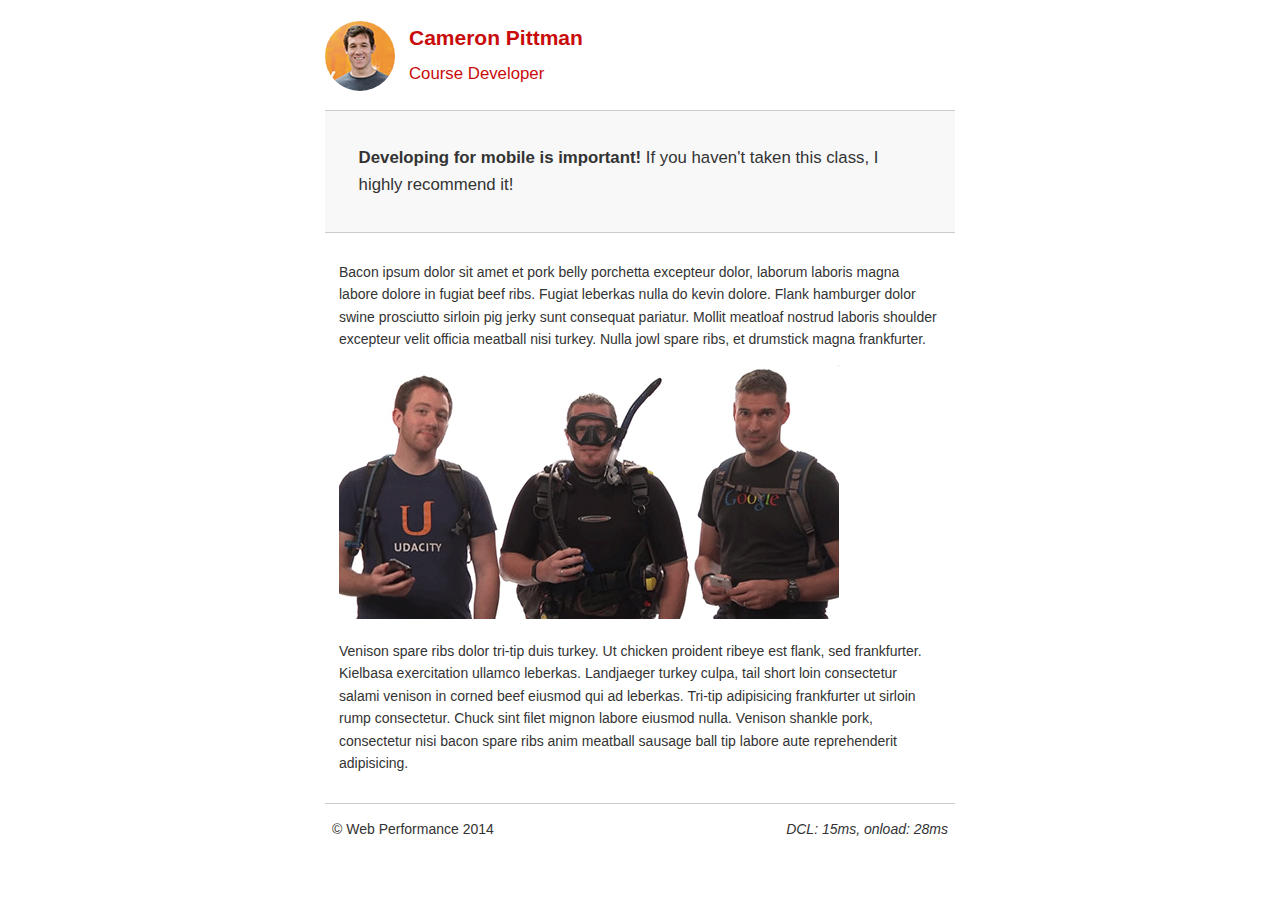
<file: project-mobile.html>
<!DOCTYPE html>
<html lang="en">
  <head>
    <meta charset="utf-8">
    <meta name="viewport" content="width=device-width, initial-scale=1">
    <meta name="description" content=" FILL ME IN ">
    <meta name="author" content=" FILL ME IN ">
    <title>Cameron Pitman: Portfolio</title>

    <!-- Hmm, what is the impact of web fonts on speed? Measure it... -->
    <!-- <link href="//fonts.googleapis.com/css?family=Open+Sans:400,700" rel="stylesheet"> -->

    <link href="css/style.css" rel="stylesheet">
    <link href="css/print.css" rel="stylesheet">

    <script>
      (function(w,g){w['GoogleAnalyticsObject']=g;
      w[g]=w[g]||function(){(w[g].q=w[g].q||[]).push(arguments)};w[g].l=1*new Date();})(window,'ga');

      // TODO: replace with your Google Analytics profile ID.
      ga('create', 'UA-XXXX-Y');
      ga('send', 'pageview');
    </script>
    <script src="http://www.google-analytics.com/analytics.js"></script>
    <script async src="js/perfmatters.js"></script>
  </head>

  <body>
    <header>
      <a href="/"><img src="img/profilepic.jpg"></a>
      <p>Cameron Pittman<br><span>Course Developer</span></p>
    </header>

    <div class="container">
      <div class="hero">
        <strong>Developing for mobile is important!</strong> If you haven't taken this class, I highly recommend it!
      </div>

      <div class="content">
        
        <p>Bacon ipsum dolor sit amet et pork belly porchetta excepteur dolor, laborum laboris magna labore dolore in fugiat beef ribs. Fugiat leberkas nulla do kevin dolore. Flank hamburger dolor swine prosciutto sirloin pig jerky sunt consequat pariatur. Mollit meatloaf nostrud laboris shoulder excepteur velit officia meatball nisi turkey. Nulla jowl spare ribs, et drumstick magna frankfurter.</p>

        <img src="img/mobilewebdev.png">

        <p>Venison spare ribs dolor tri-tip duis turkey. Ut chicken proident ribeye est flank, sed frankfurter. Kielbasa exercitation ullamco leberkas. Landjaeger turkey culpa, tail short loin consectetur salami venison in corned beef eiusmod qui ad leberkas. Tri-tip adipisicing frankfurter ut sirloin rump consectetur. Chuck sint filet mignon labore eiusmod nulla. Venison shankle pork, consectetur nisi bacon spare ribs anim meatball sausage ball tip labore aute reprehenderit adipisicing.</p>

    </div>

    <footer>
      <p>&copy; Web Performance 2014 <span id="crp-stats"></span></p>
    </footer>
  </body>
</html>
</file>
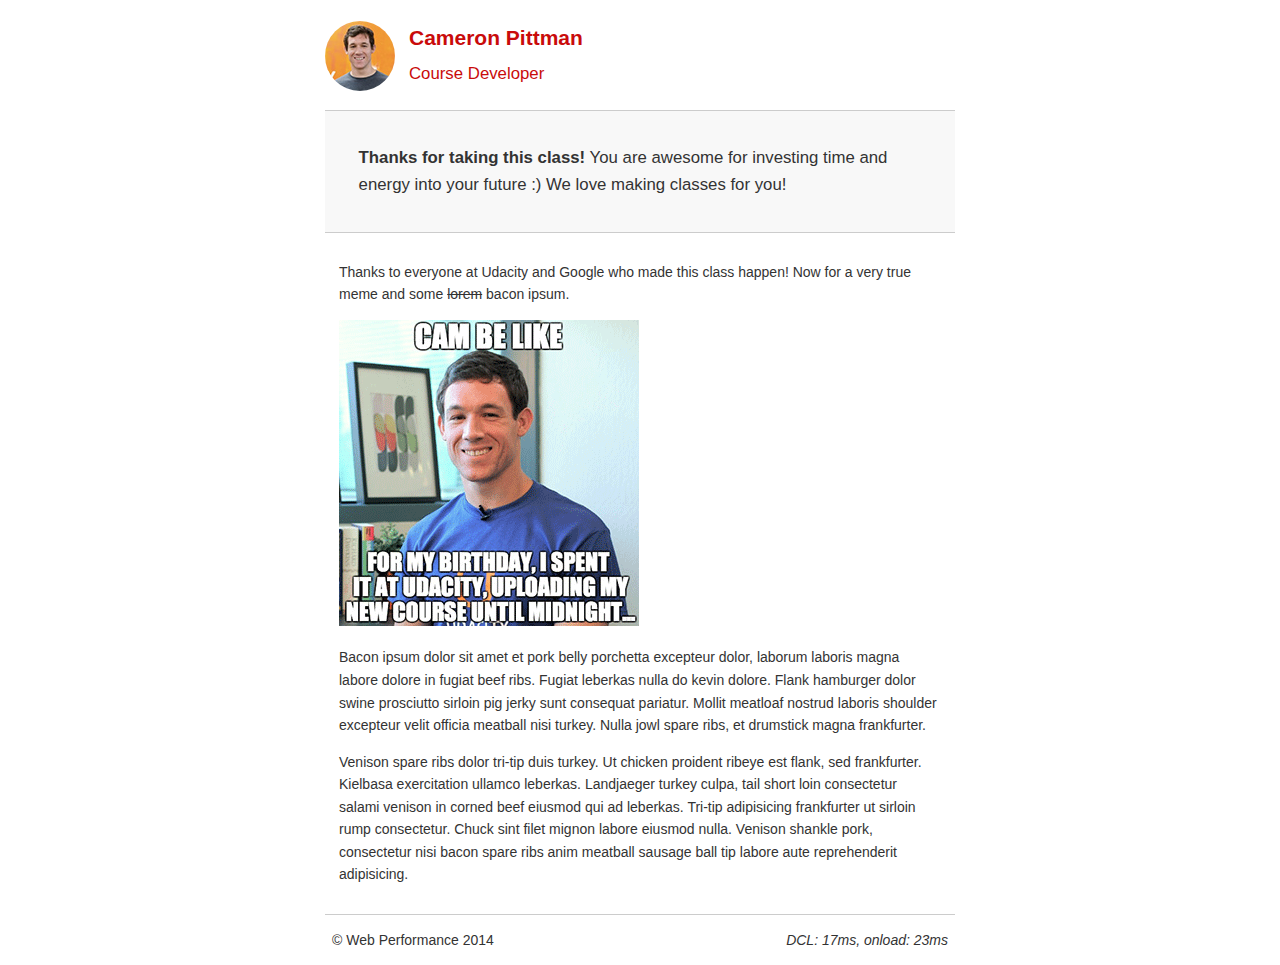
<file: project-webperf.html>
<!DOCTYPE html>
<html lang="en">
  <head>
    <meta charset="utf-8">
    <meta name="viewport" content="width=device-width, initial-scale=1">
    <meta name="description" content=" FILL ME IN ">
    <meta name="author" content=" FILL ME IN ">
    <title>Cameron Pitman: Portfolio</title>

    <!-- Hmm, what is the impact of web fonts on speed? Measure it... -->
    <!-- <link href="//fonts.googleapis.com/css?family=Open+Sans:400,700" rel="stylesheet"> -->

    <link href="css/style.css" rel="stylesheet">
    <link href="css/print.css" rel="stylesheet">

    <script>
      (function(w,g){w['GoogleAnalyticsObject']=g;
      w[g]=w[g]||function(){(w[g].q=w[g].q||[]).push(arguments)};w[g].l=1*new Date();})(window,'ga');

      // TODO: replace with your Google Analytics profile ID.
      ga('create', 'UA-XXXX-Y');
      ga('send', 'pageview');
    </script>
    <script src="http://www.google-analytics.com/analytics.js"></script>
    <script async src="js/perfmatters.js"></script>
  </head>

  <body>
    <header>
      <a href="/"><img src="img/profilepic.jpg"></a>
      <p>Cameron Pittman<br><span>Course Developer</span></p>
    </header>

    <div class="container">
      <div class="hero">
        <strong>Thanks for taking this class!</strong> You are awesome for investing time and energy into your future :) We love making classes for you!
      </div>

      <div class="content">
        
        <p>Thanks to everyone at Udacity and Google who made this class happen! Now for a very true meme and some <strike>lorem</strike> bacon ipsum.</p>

        <img src="img/cam_be_like.png">

        <p>Bacon ipsum dolor sit amet et pork belly porchetta excepteur dolor, laborum laboris magna labore dolore in fugiat beef ribs. Fugiat leberkas nulla do kevin dolore. Flank hamburger dolor swine prosciutto sirloin pig jerky sunt consequat pariatur. Mollit meatloaf nostrud laboris shoulder excepteur velit officia meatball nisi turkey. Nulla jowl spare ribs, et drumstick magna frankfurter.</p>

        <p>Venison spare ribs dolor tri-tip duis turkey. Ut chicken proident ribeye est flank, sed frankfurter. Kielbasa exercitation ullamco leberkas. Landjaeger turkey culpa, tail short loin consectetur salami venison in corned beef eiusmod qui ad leberkas. Tri-tip adipisicing frankfurter ut sirloin rump consectetur. Chuck sint filet mignon labore eiusmod nulla. Venison shankle pork, consectetur nisi bacon spare ribs anim meatball sausage ball tip labore aute reprehenderit adipisicing.</p>

    </div>

    <footer>
      <p>&copy; Web Performance 2014 <span id="crp-stats"></span></p>
    </footer>
  </body>
</html>
</file>
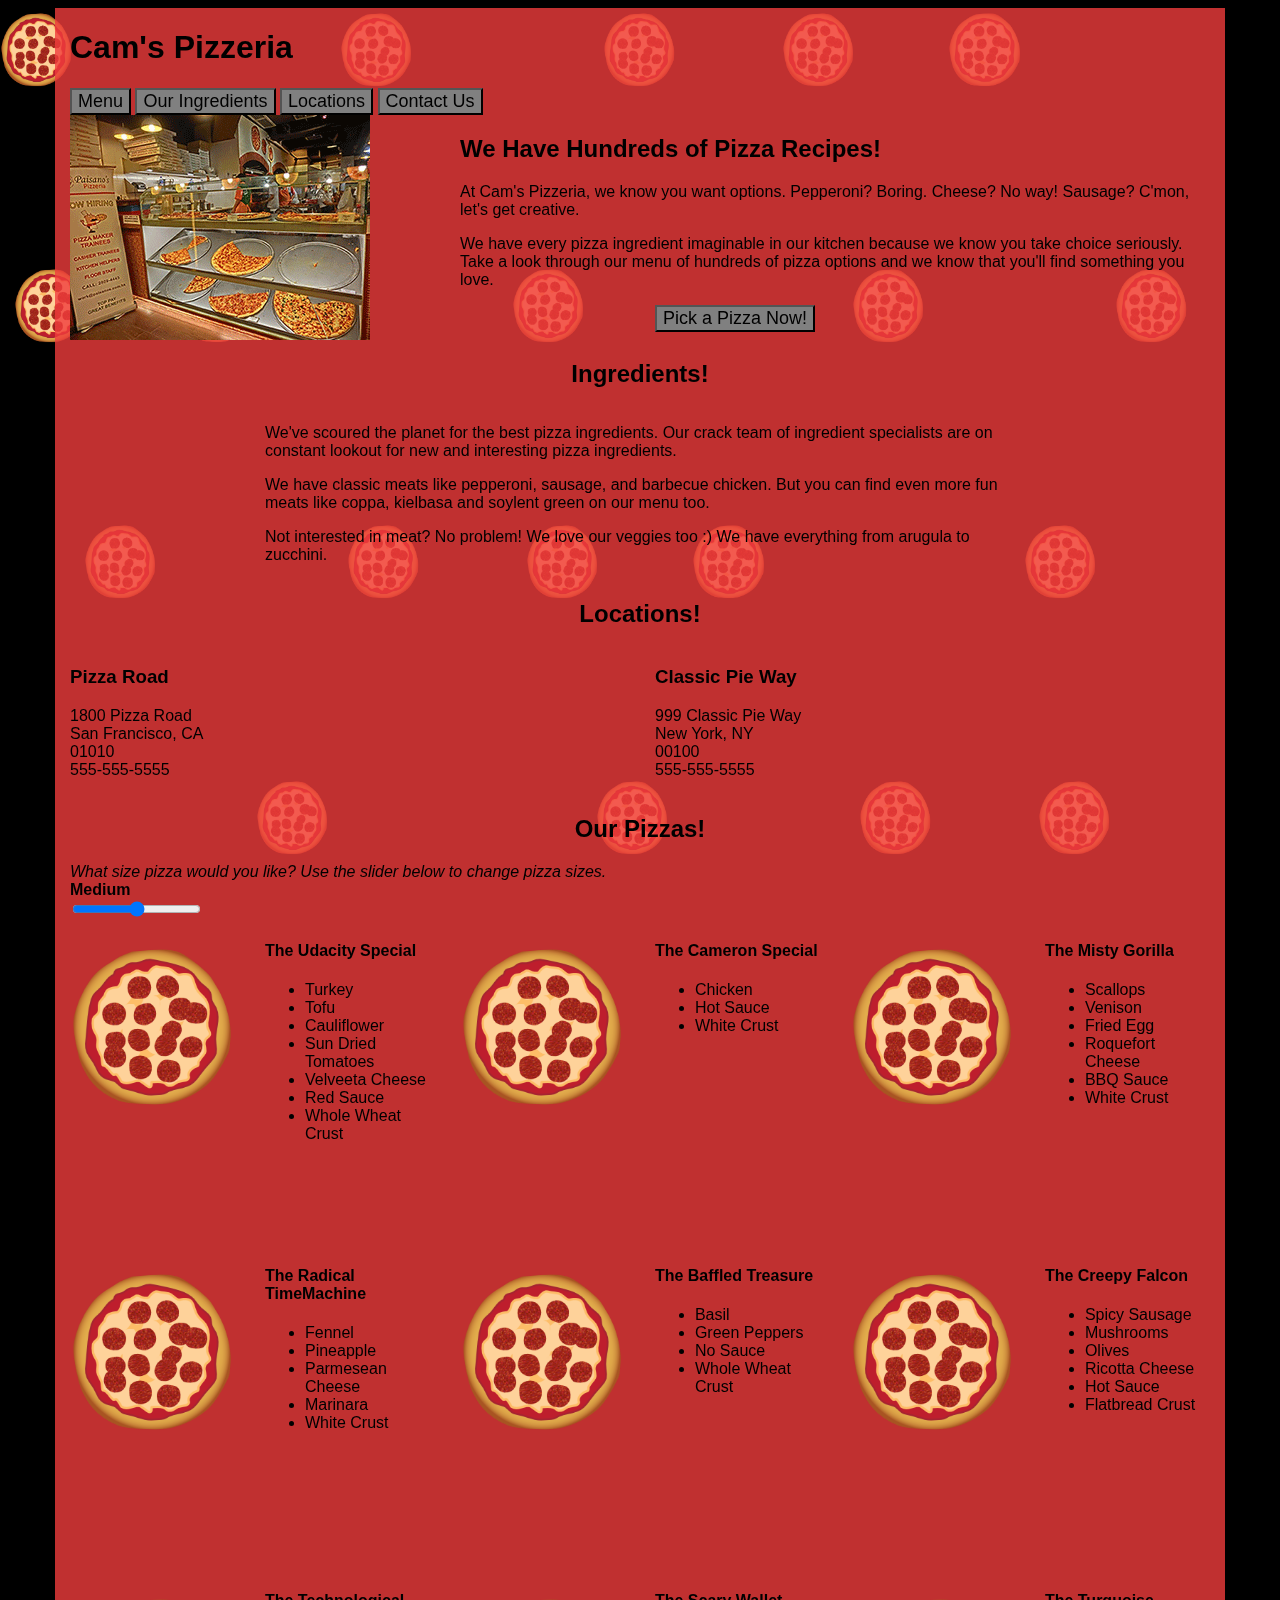
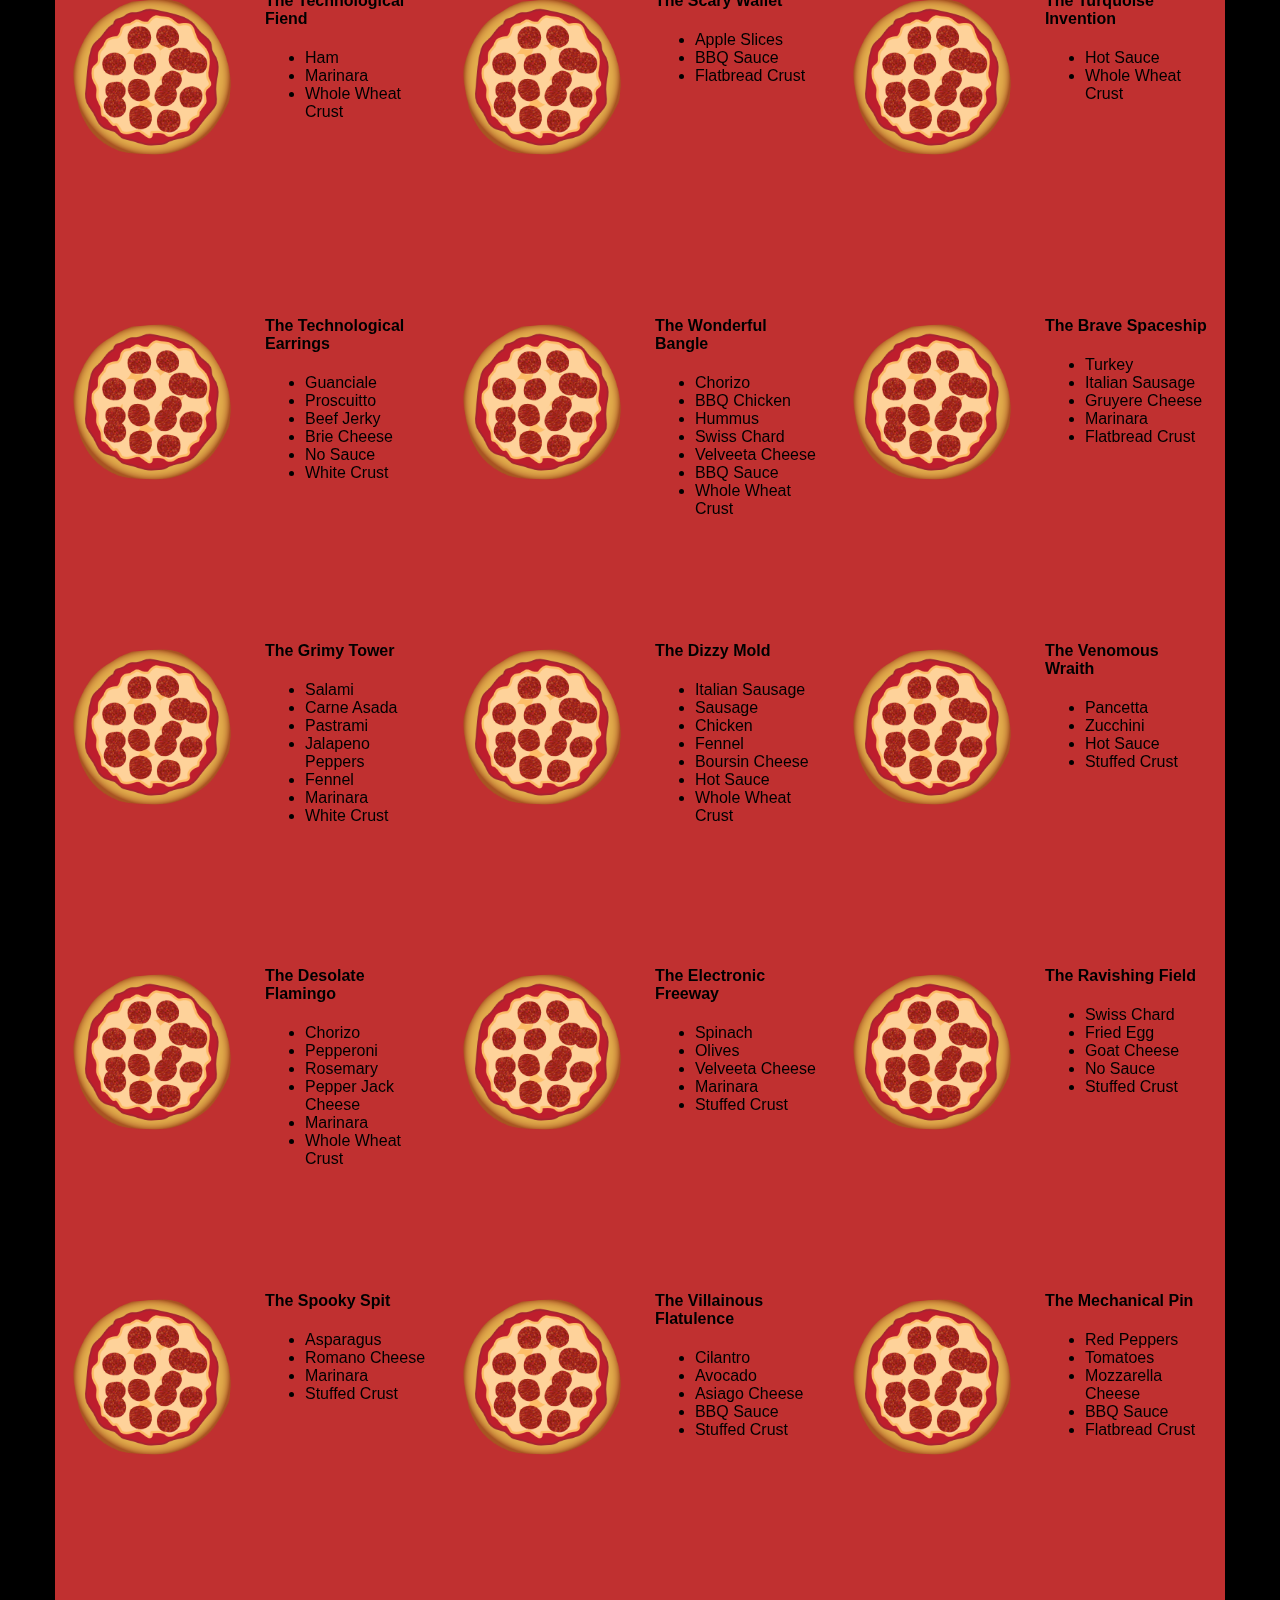
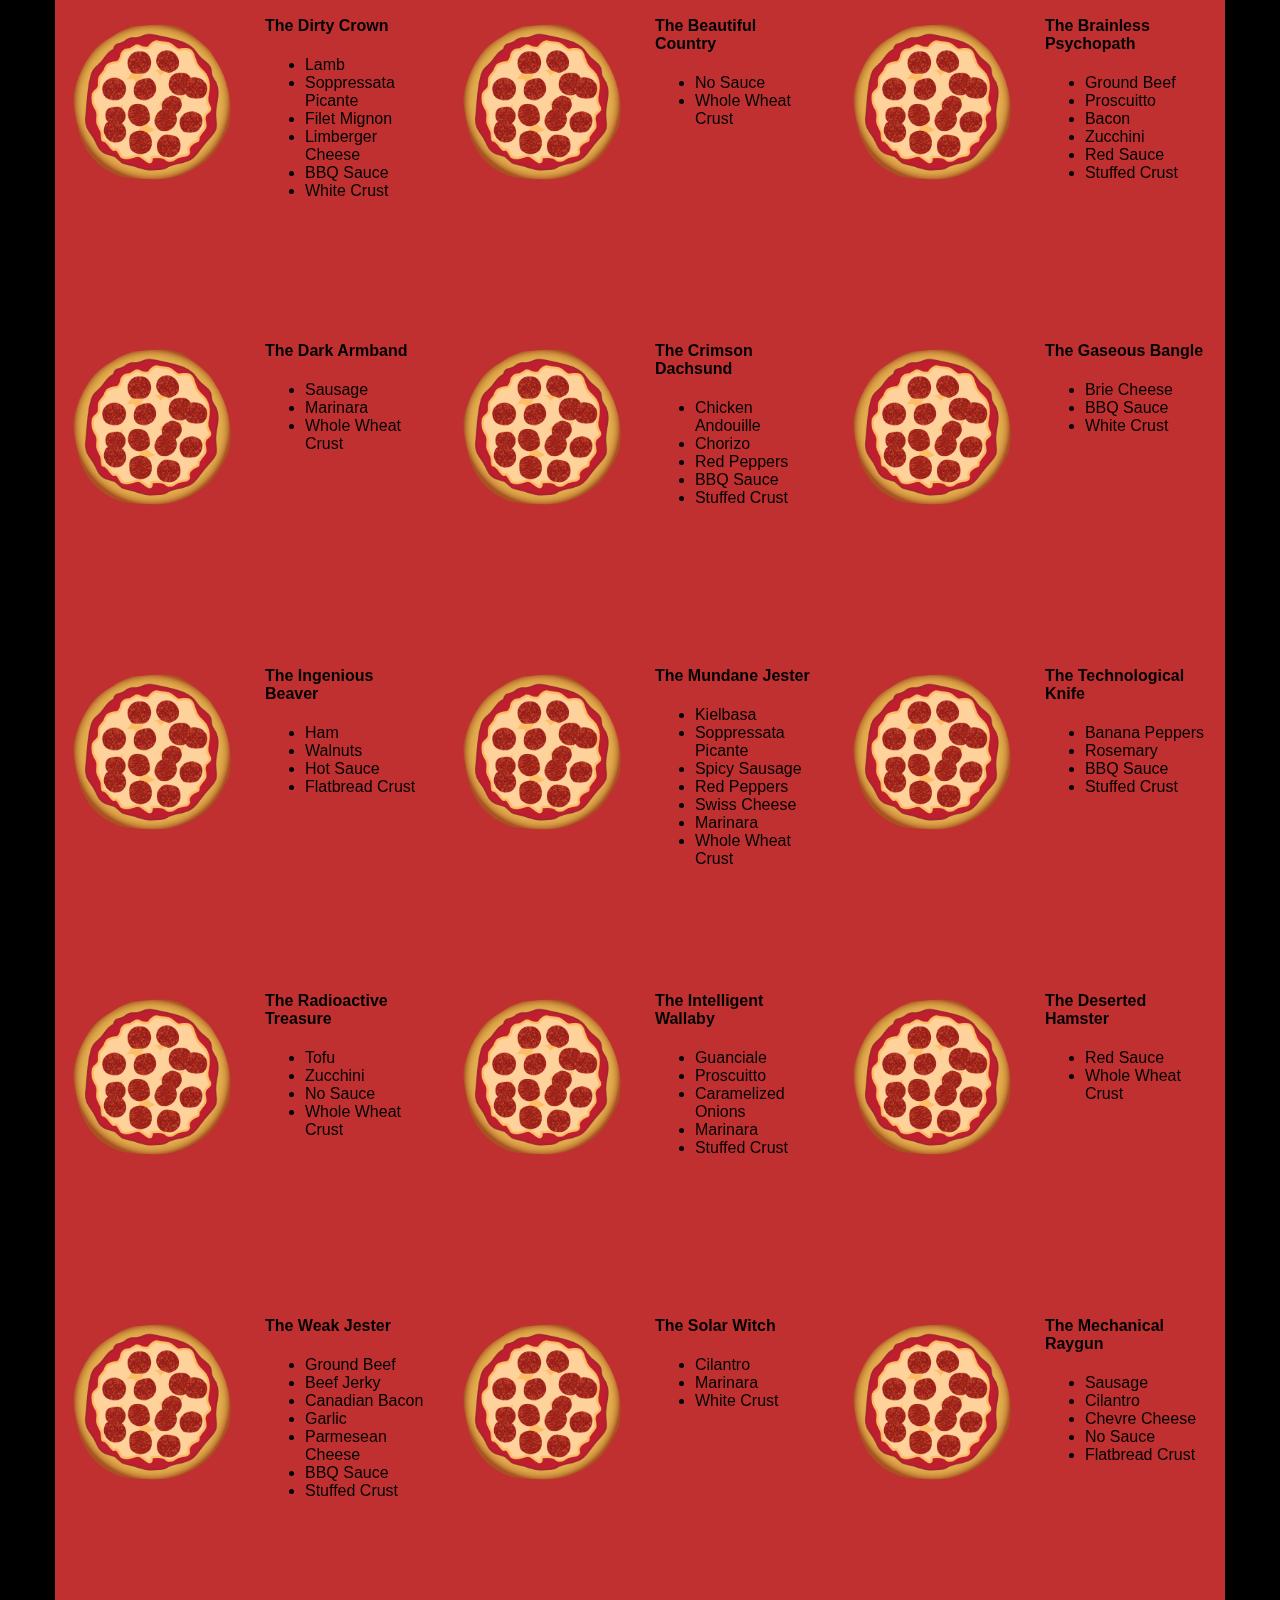
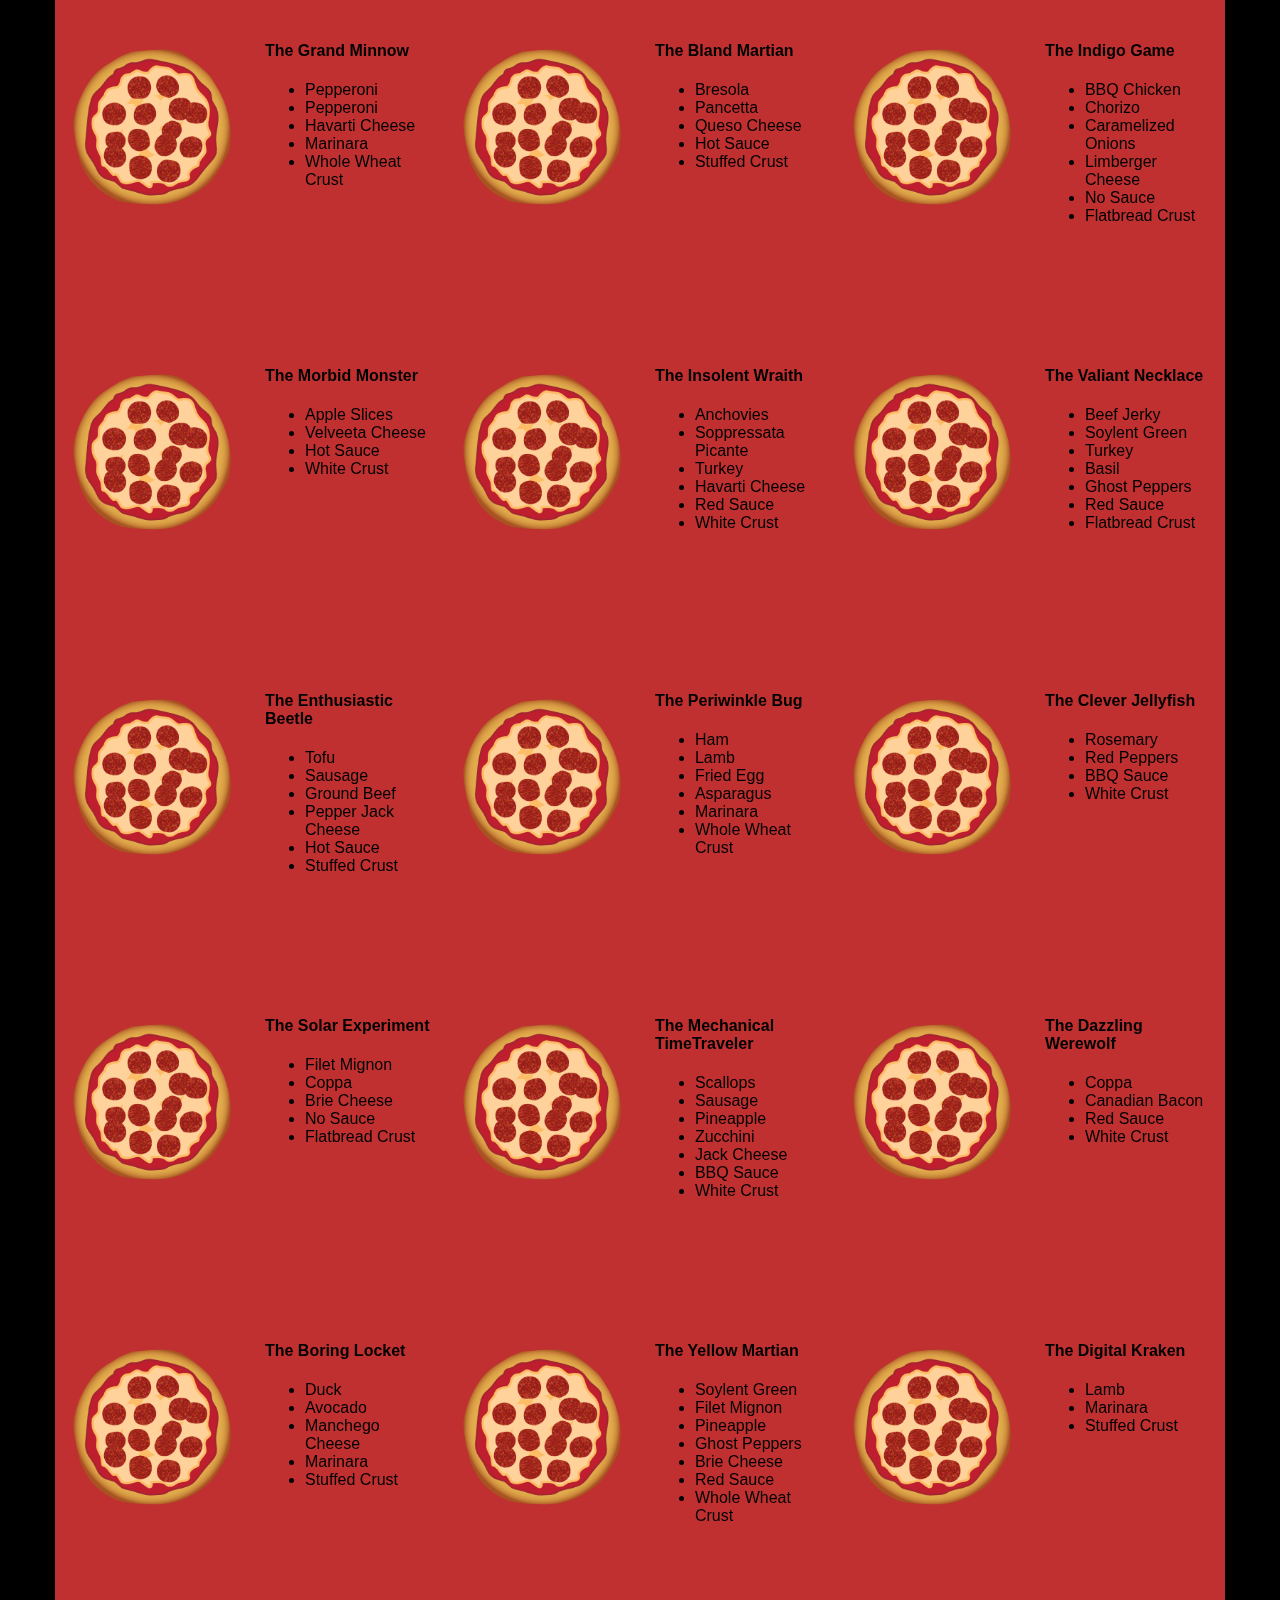
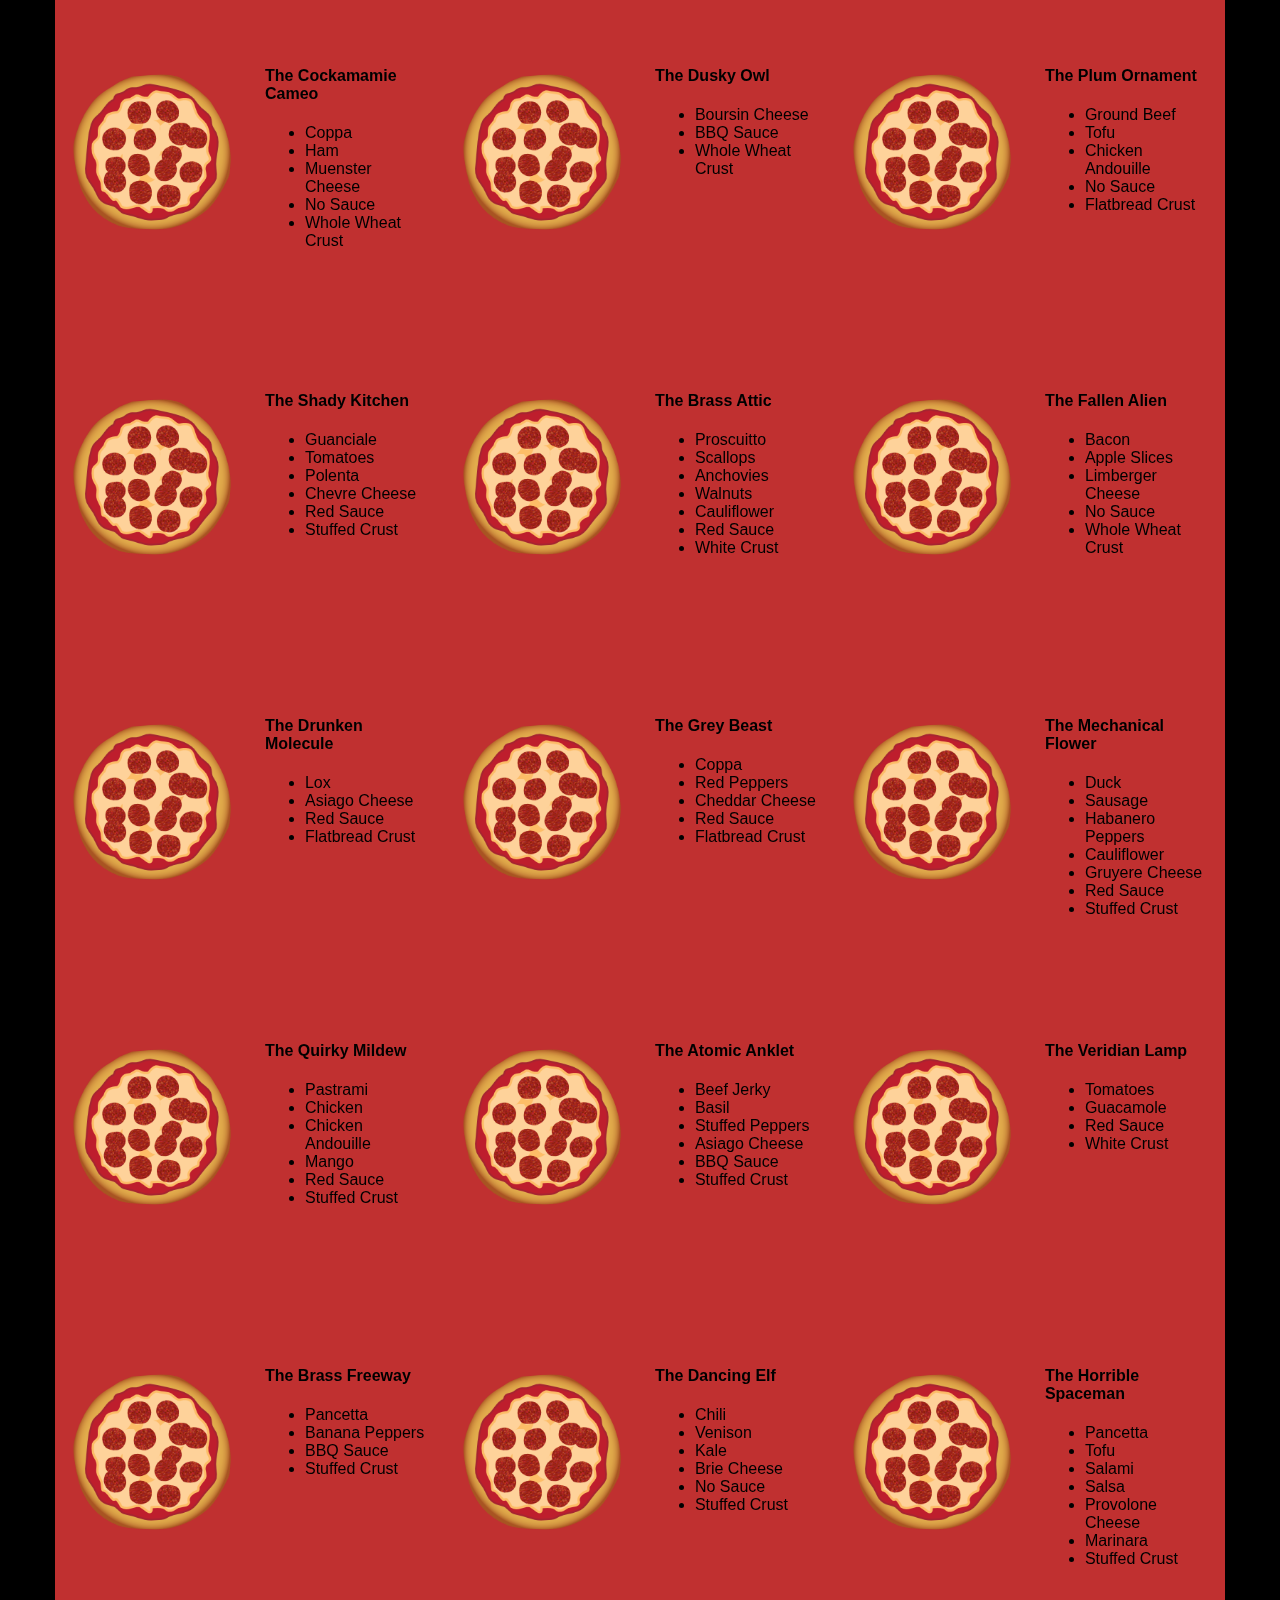
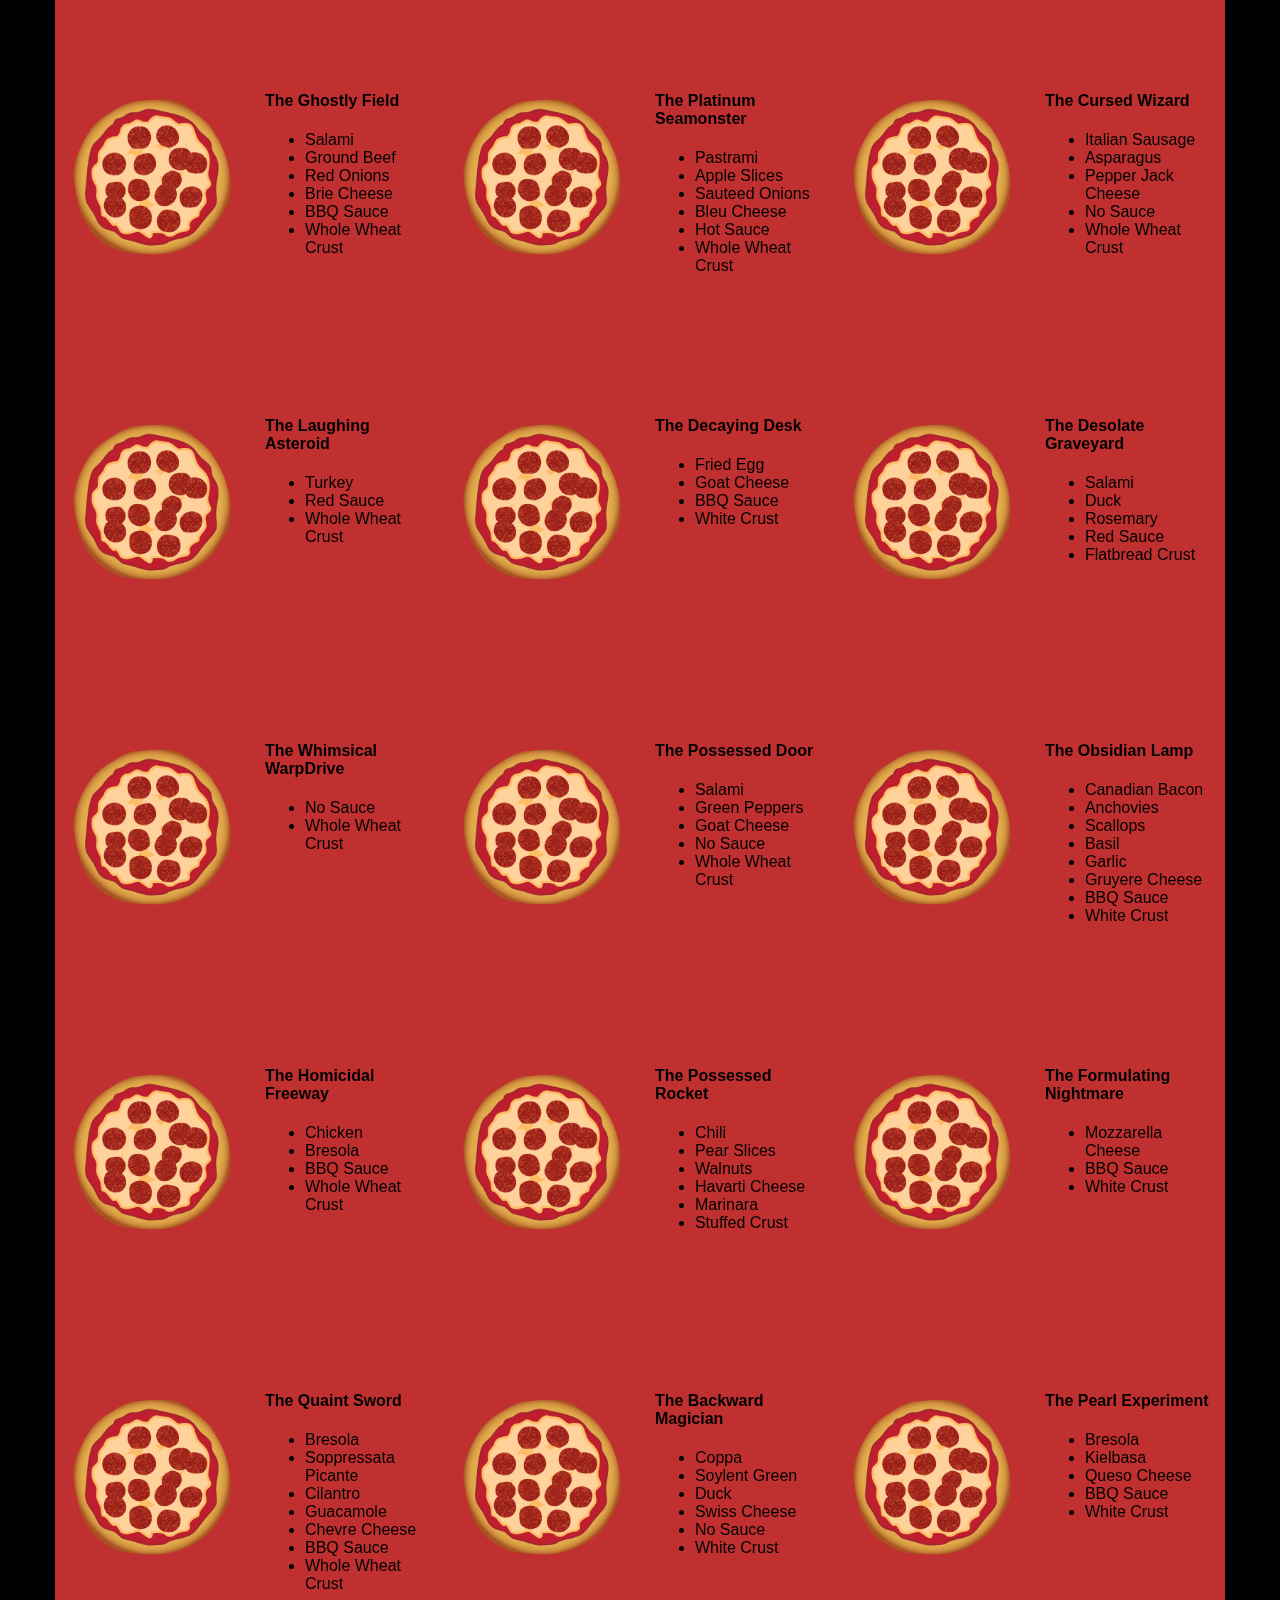
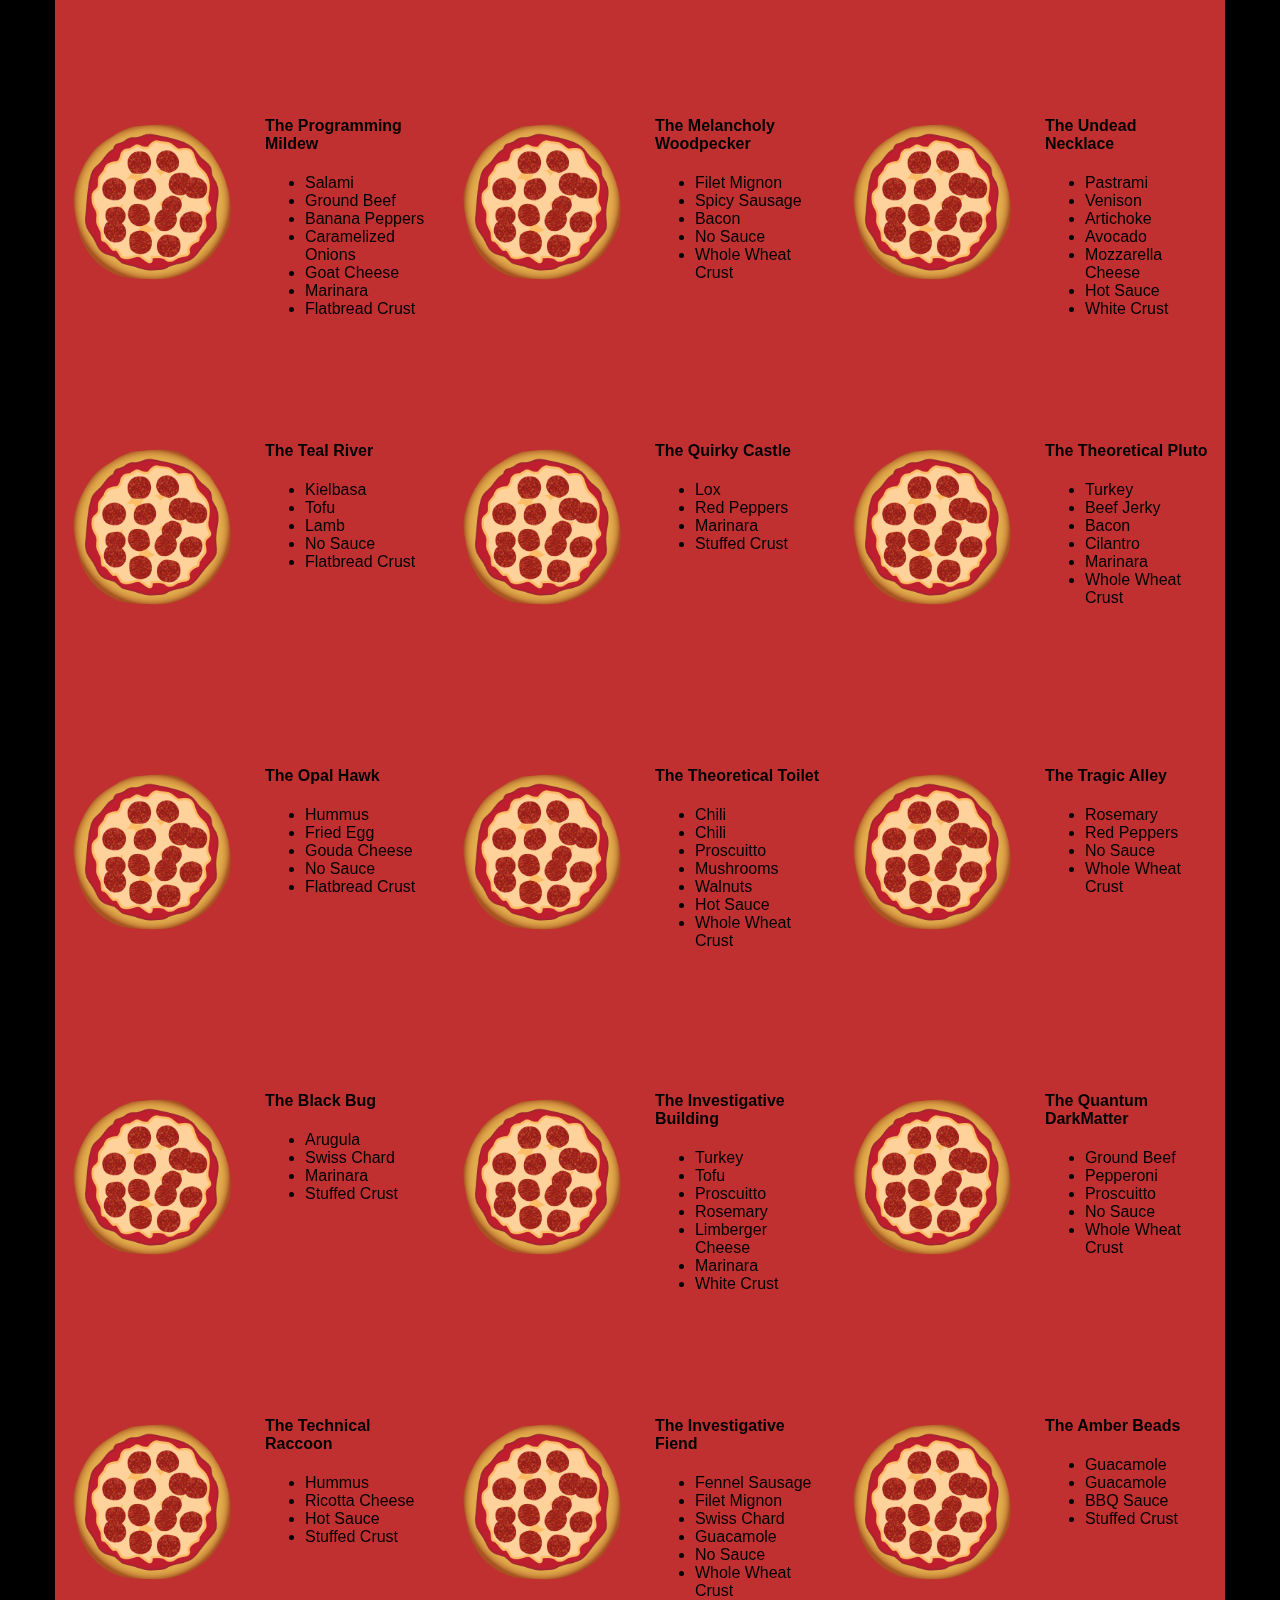
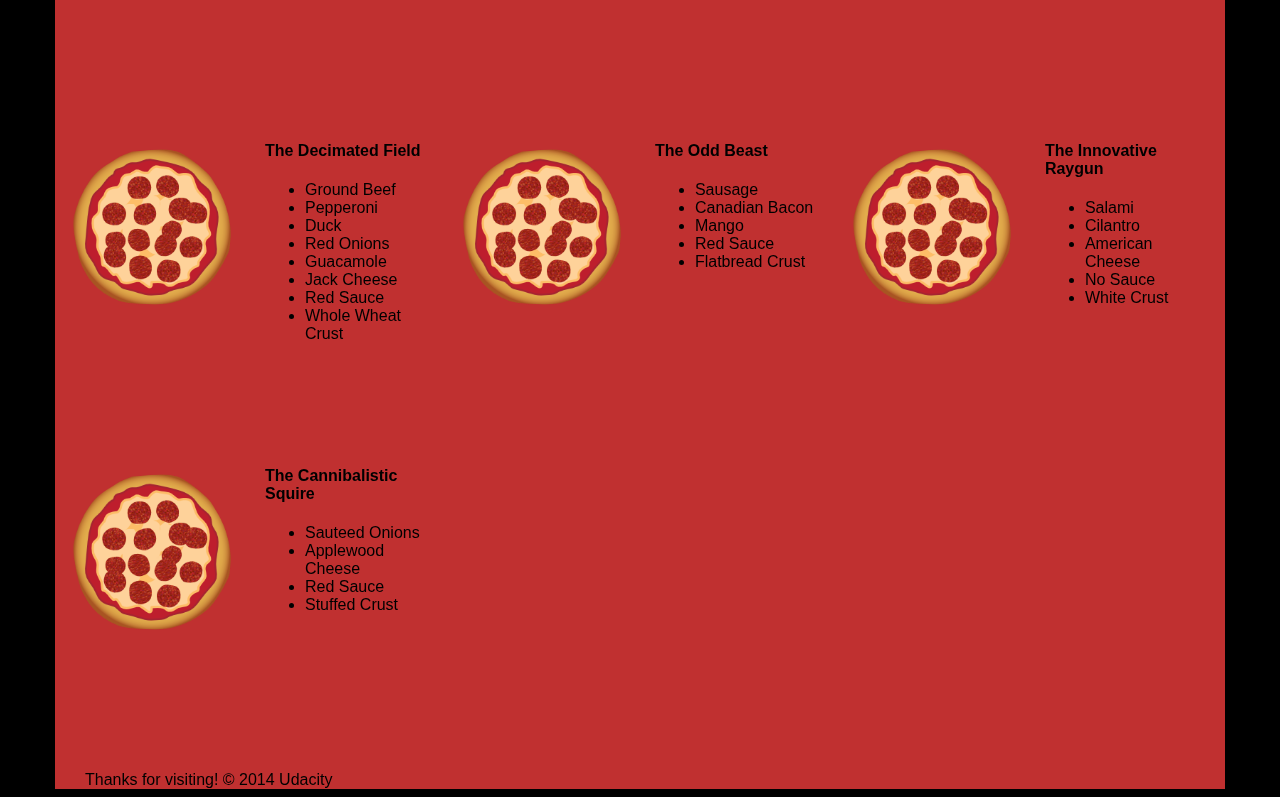
<file: views/pizza.html>
<!DOCTYPE HTML>
<html>
<head>  
  <link rel="stylesheet" href="css/style.css">
  <link rel="stylesheet" href="css/bootstrap-grid.css">
</head>

<body>
  <div class="container">
    <div id="header" class="row">
      <div class="col-md-6">
        <div class="row">
          <div class="col-md-12">
            <h1>Cam's Pizzeria</h1>
            <div class="row">
              <div id="menu" class="col-md-12">
                <form action="#randomPizzas">
                  <input type="submit" value="Menu">
                </form>
                <form action="#ingredients">
                  <input type="submit" value="Our Ingredients">
                </form>
                <form action="#locations">
                  <input type="submit" value="Locations">
                </form>
                <form action="#" onsubmit="alert('Thanks for clicking! This button doesn\'t do anything because this is a fake pizzeria :\)')">
                  <input type="submit" value="Contact Us">
                </form>
              </div>
            </div>
          </div>
        </div>
      </div>
      <div id="movingPizzas1" class="col-md-6">
      </div>
    </div>
    <div id="callToAction" class="row">
      <div class="col-md-4">
        <img src="images/pizzeria.png" class="img-responsive"> <!-- Image credit to: http://commons.wikimedia.org/wiki/File:HK_TST_night_%E5%98%89%E8%98%AD%E9%81%93_Granville_Road_restaurant_Paisano's_Pizzeria_pizza_Dec-2013.JPG -->
      </div>
      <div class="col-md-8">
        <div class="row">
          <div class="col-md-12">
            <h2>We Have Hundreds of Pizza Recipes!</h2>            
            <p>At Cam's Pizzeria, we know you want options. Pepperoni? Boring. Cheese? No way! Sausage? C'mon, let's get creative.</p>

            <p>We have every pizza ingredient imaginable in our kitchen because we know you take choice seriously. Take a look through our menu of hundreds of pizza options and we know that you'll find something you love.</p>
          </div>
        </div>
        <div class="row">
          <div class="col-md-6 col-md-push-3">
            <form action="#randomPizzas">
              <input type="submit" value="Pick a Pizza Now!">
            </form>
          </div>
        </div>
      </div>
    </div>
    <div id="ingredients" class="row">
      <div class="col-md-8 col-md-push-2">
        <div class="row">
          <div class="col-md-12 centered">
            <h2>Ingredients!</h2>
          </div>
        </div>
        <div class="row">
          <div class="col-md-12">
            <p>We've scoured the planet for the best pizza ingredients. Our crack team of ingredient specialists are on constant lookout for new and interesting pizza ingredients.</p>

            <p>We have classic meats like pepperoni, sausage, and barbecue chicken. But you can find even more fun meats like coppa, kielbasa and soylent green on our menu too.</p>

            <p>Not interested in meat? No problem! We love our veggies too :) We have everything from arugula to zucchini.</p>
          </div>
        </div>
      </div>
    </div>
    <div id="locations" class="row">
      <div class="col-md-12">
        <h2 style="text-align: center">Locations!</h2>
        <div class="row">
          <div class="col-md-6">
            <h3>Pizza Road</h3>
            <p>1800 Pizza Road<br>San Francisco, CA<br>01010<br>555-555-5555</p>
          </div>
          <div class="col-md-6">
            <h3>Classic Pie Way</h3>
            <p>999 Classic Pie Way<br>New York, NY<br>00100<br>555-555-5555</p>
          </div>
        </div>
      </div>
    </div>
    <div id="pizzaGenerator" class="row">
      <div class="col-md-12">
        <h2 style="text-align: center">Our Pizzas!</h2>
        <div class="row">
          <div class="col-md-12">
            <em>What size pizza would you like? Use the slider below to change pizza sizes.</em>
          </div>
          <div id="pizzaSize" class="col-md-6">Medium</div>
          <div class="col-md-12">
            <input id="sizeSlider" type="range" min="1" max="3" value="2" step="1" onchange="resizePizzas(this.value)"></input>
          </div>
        </div>
        <div id="randomPizzas" class="row">
          <div id="pizza0" class="randomPizzaContainer" style="width:33.33%;">
            <div class="col-md-6">
              <img src="images/pizza.png" class="img-responsive">
            </div>
            <div class="col-md-6">
              <h4>The Udacity Special</h4>
              <ul>
                <li>Turkey</li>
                <li>Tofu</li>
                <li>Cauliflower</li>
                <li>Sun Dried Tomatoes</li>
                <li>Velveeta Cheese</li>
                <li>Red Sauce</li>
                <li>Whole Wheat Crust</li>
              </ul>
            </div>
          </div>
          <div id="pizza1" class="randomPizzaContainer" style="width:33.33%;">
            <div class="col-md-6">
              <img src="images/pizza.png" class="img-responsive">
            </div>
            <div class="col-md-6">
              <h4>The Cameron Special</h4>
              <ul>
                <li>Chicken</li>
                <li>Hot Sauce</li>
                <li>White Crust</li>
              </ul>
            </div>
          </div>
        </div>
      </div>
    </div>
    <div id="footer" class="col-md-12">Thanks for visiting! &copy; 2014 Udacity</div>
  </div>
  <script type="text/javascript" src="js/main.js"></script>
</body>

</html>
</file>
<file: css/style.css>
html {
           font-size: 100%;
           overflow-y: scroll;
           -webkit-tap-highlight-color: rgba(0,0,0,0);
           -ms-text-size-adjust: 100%;
           -webkit-text-size-adjust: none;
        }
        body { margin: 0; font-size: 14px; line-height: 1.61; font-weight: 400; }
        body, button, input, select, textarea { font-family: 'Open Sans', sans-serif; color: #333; }

        a { color: #12C; }
        a:visited { color: #61C; }
        a:focus { outline: thin dotted; }
        a:hover, a:active { color: #c00; outline: 0; }

        b, strong { font-weight: bold; }
        pre, code { font-family: monospace, monospace; font-size: 1em; }
        ul, ol { margin: 1em 0; padding: 0 0 0 20px; }
        img { border: 0; max-width: 100%; }

        body { background: #fff; }
        header, footer, .container { max-width: 45em; margin: 0 auto; }
        
        header { padding: 0 0.5em; color: #C90B0B; }
        header img { border-radius: 40px; float: left; }
        header p { font-size:1.5em; font-weight: bold; padding-left: 4em;}
        header p span { font-size: 0.8em; font-weight: normal;}

        .hero { padding: 2em; background-color: #f8f8f8; font-size:1.2em;
           border-bottom: 1px solid #ccc;
           border-top: 1px solid #ccc;
        }

        .content { padding: 1em 1em; }
        .content li { list-style-type: none; font-size: 1.1em;}
        li img { float:left; padding-right: 1em; }
        li p { font-size: 0.9em; font-style: italic; }

        footer {
          padding: 0 0.5em;
          border-top: 1px solid #ccc;
        }
        footer span { float: right; font-style: italic; }

        /* Smartphones (portrait) */
        @media only screen and (max-width: 480px) {
        body { font-size: 12px;}
        header p { padding-left: 4.5em;}
</file>
<file: css/print.css>
@media print {
  * { background: transparent !important; color: black !important; text-shadow: none !important; filter:none !important; -ms-filter: none !important; }
  a, a:visited { color: #444 !important; text-decoration: underline; }
  a[href]:after { content: " (" attr(href) ")"; }
  tr, img { page-break-inside: avoid; }
  img { max-width: 100% !important; }
  @page { margin: 0.5cm; }
  p, h2, h3 { orphans: 3; widows: 3; }
  h2, h3{ page-break-after: avoid; }
}
</file>
<file: views/css/style.css>
/** {
  outline: 1px solid red !important;
}*/
* {
  -webkit-box-sizing: border-box;
  -moz-box-sizing: border-box;
  -box-sizing: border-box;
}

body {
  font-family: "Trebuchet MS", Helvetica, sans-serif;
  background: black;
}

input {
  background: grey;
  font-size: 18px;
}

form {
  display: inline-block;
}

.centered {
  text-align: center;
}

#pizzaSize {
  font-weight: 800;
}

.mover {
  position: fixed;
  width: 256px;
  z-index: -1;
  -webkit-backface-visibility: hidden; /* Chrome, Safari, Opera */
  backface-visibility: hidden;
}

.randomPizzaContainer {
  float: left;
  display: flex;
}

.randomPizzaContainer:after {
  content: "";
  display: table;
  clear:both;
}

 .container {
  background-color: rgba(240, 60, 60, 0.8);
}
</file>
